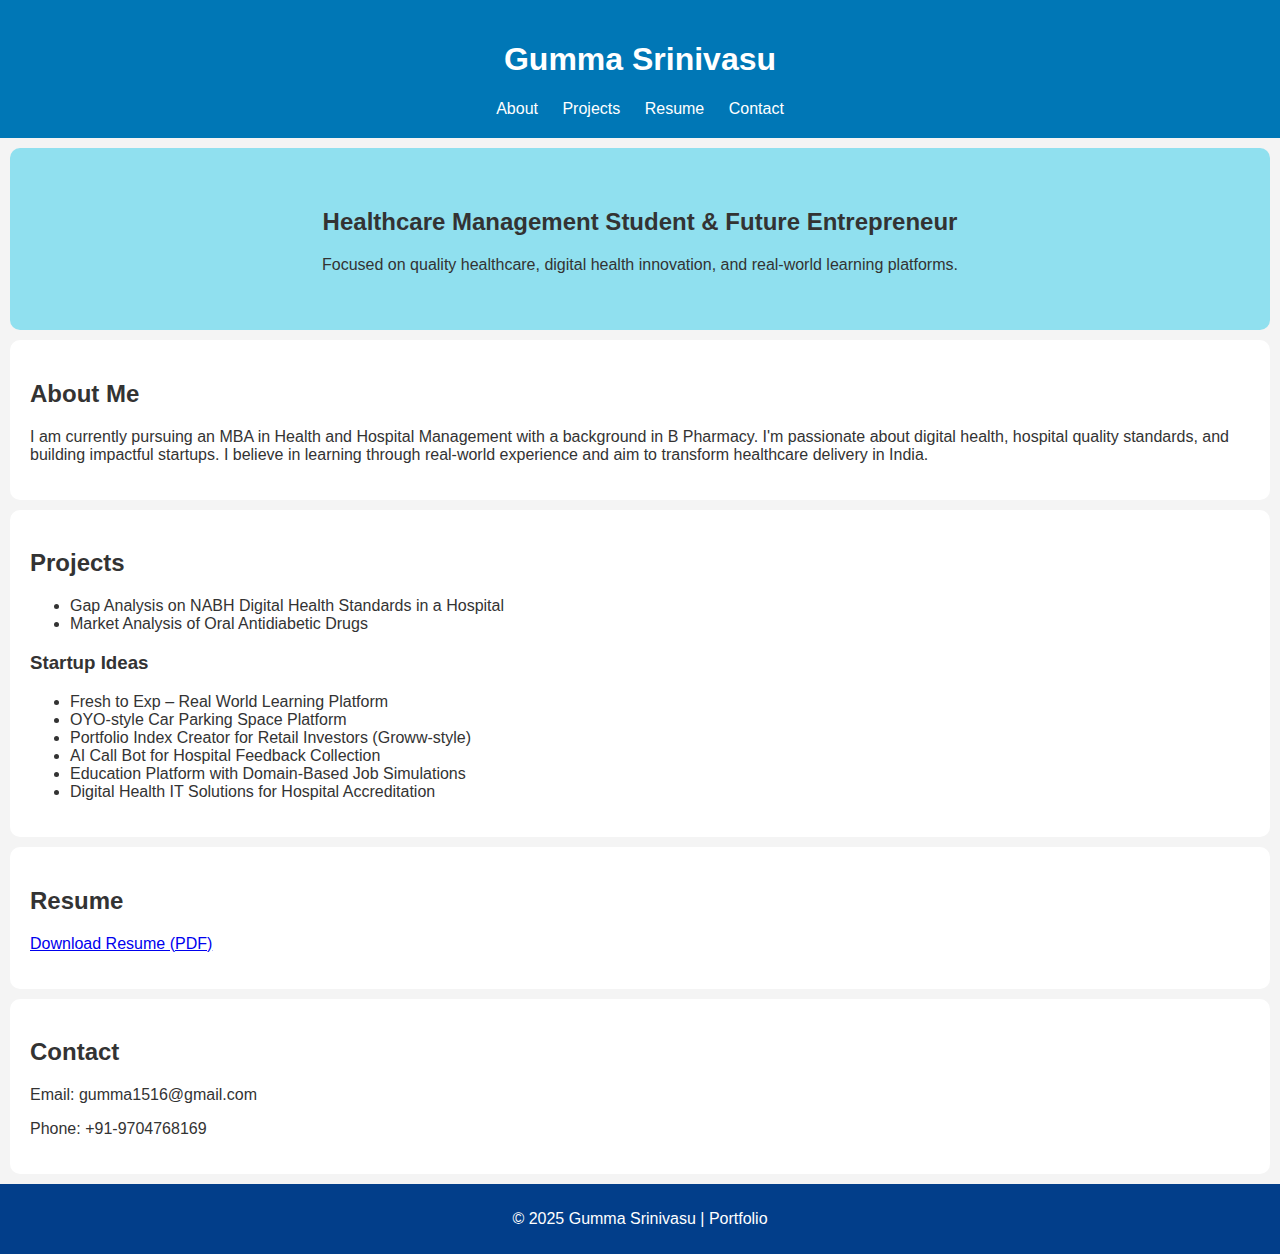
<file: index.html>
<!DOCTYPE html>
<html lang="en">
<head>
  <meta charset="UTF-8" />
  <meta name="viewport" content="width=device-width, initial-scale=1.0"/>
  <title>Gumma Srinivasu | Portfolio</title>
  <link rel="stylesheet" href="style.css" />
</head>
<body>
  <header>
    <h1>Gumma Srinivasu</h1>
    <nav>
      <a href="#about">About</a>
      <a href="#projects">Projects</a>
      <a href="#resume">Resume</a>
      <a href="#contact">Contact</a>
    </nav>
  </header>

  <section id="hero">
    <h2>Healthcare Management Student & Future Entrepreneur</h2>
    <p>Focused on quality healthcare, digital health innovation, and real-world learning platforms.</p>
  </section>

  <section id="about">
    <h2>About Me</h2>
    <p>I am currently pursuing an MBA in Health and Hospital Management with a background in B Pharmacy. I'm passionate about digital health, hospital quality standards, and building impactful startups. I believe in learning through real-world experience and aim to transform healthcare delivery in India.</p>
  </section>

  <section id="projects">
    <h2>Projects</h2>
    <ul>
      <li>Gap Analysis on NABH Digital Health Standards in a Hospital</li>
      <li>Market Analysis of Oral Antidiabetic Drugs</li>
    </ul>
    <h3>Startup Ideas</h3>
    <ul>
      <li>Fresh to Exp – Real World Learning Platform</li>
      <li>OYO-style Car Parking Space Platform</li>
      <li>Portfolio Index Creator for Retail Investors (Groww-style)</li>
      <li>AI Call Bot for Hospital Feedback Collection</li>
      <li>Education Platform with Domain-Based Job Simulations</li>
      <li>Digital Health IT Solutions for Hospital Accreditation</li>
    </ul>
  </section>

  <section id="resume">
    <h2>Resume</h2>
    <p><a href="resume.pdf" download>Download Resume (PDF)</a></p>
  </section>

  <section id="contact">
    <h2>Contact</h2>
    <p>Email: gumma1516@gmail.com</p>
    <p>Phone: +91-9704768169</p>
  </section>

  <footer>
    <p>© 2025 Gumma Srinivasu | Portfolio</p>
  </footer>
</body>
</html>
</file>
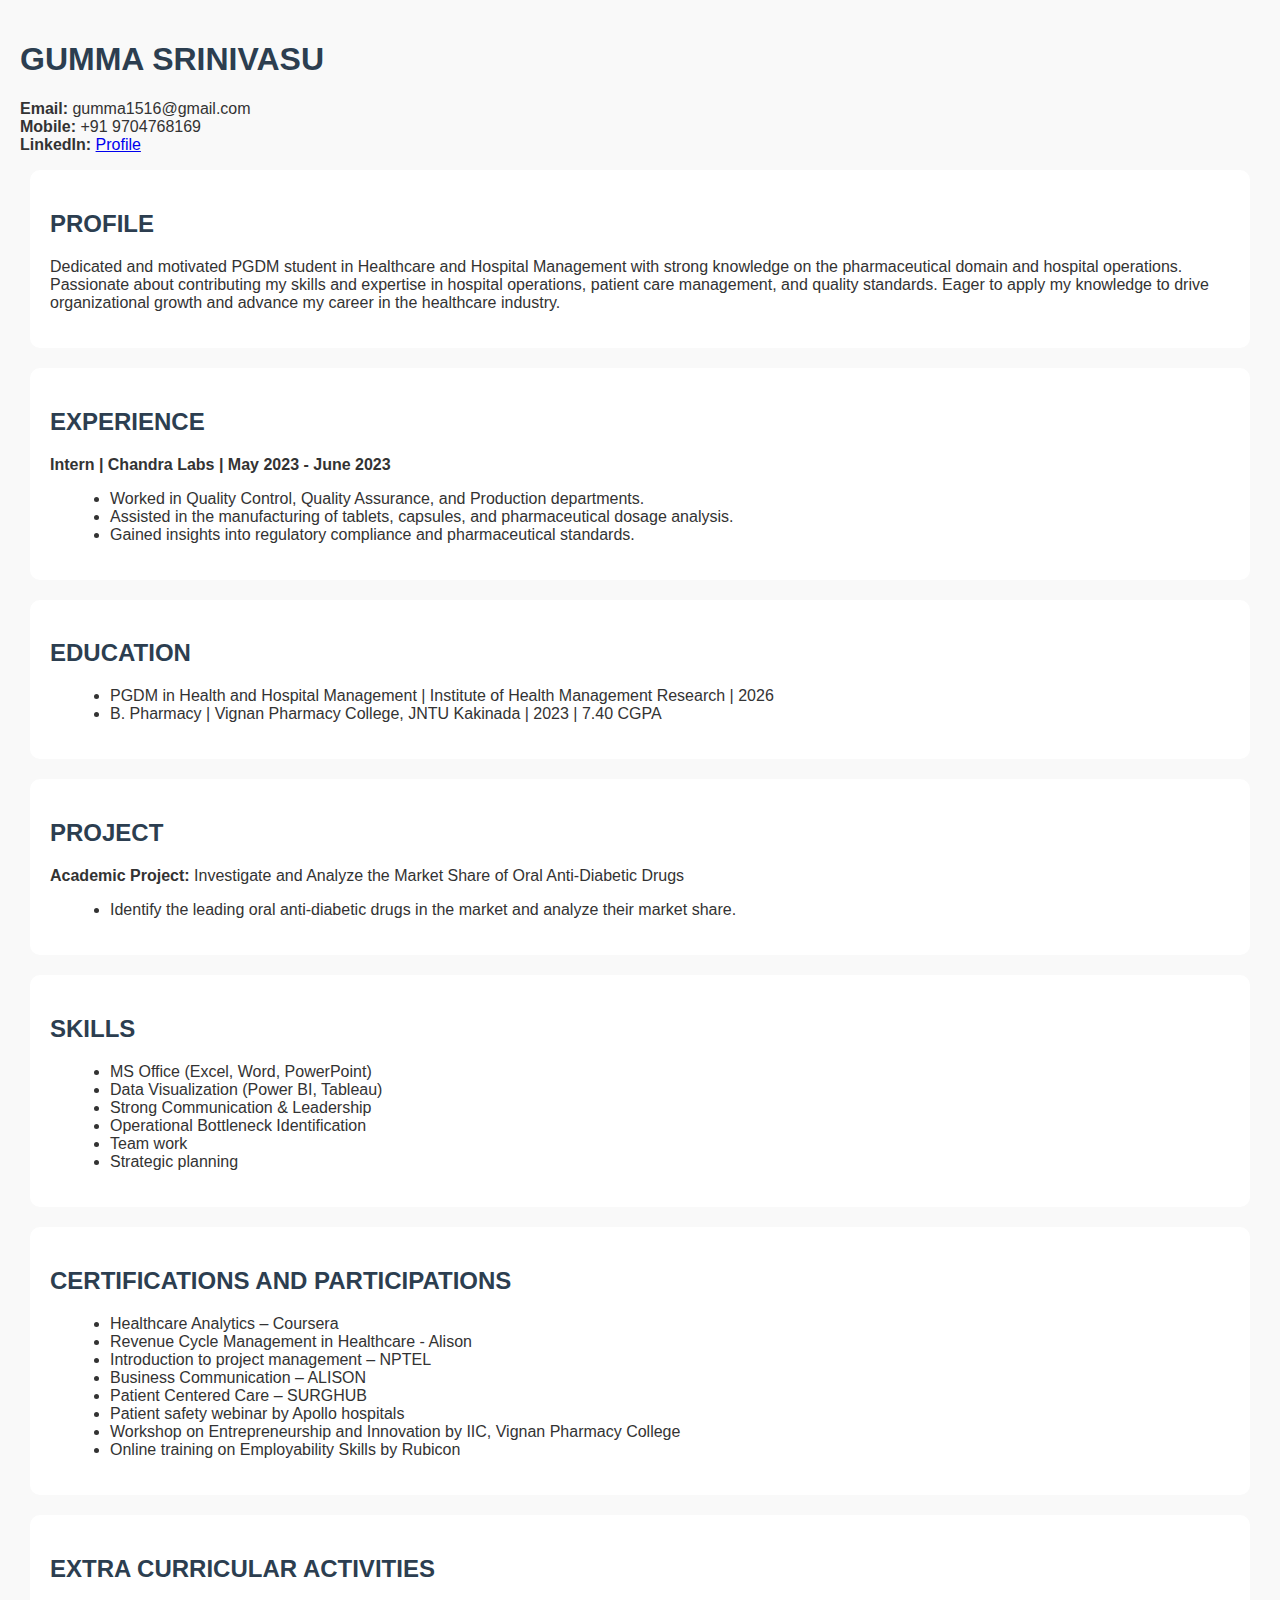
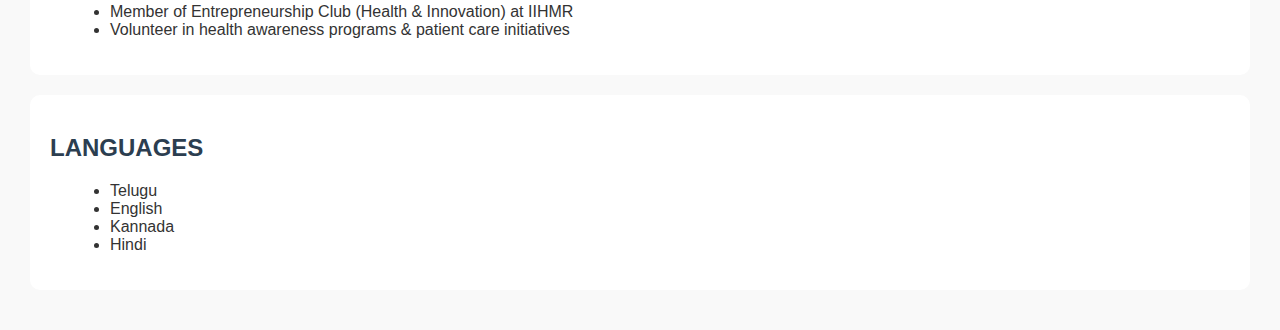
<file: resume.html>
<!DOCTYPE html>
<html lang="en">
<head>
    <meta charset="UTF-8">
    <title>Resume - Gumma Srinivasu</title>
    <link rel="stylesheet" href="style.css">
    <style>
        body { font-family: Arial, sans-serif; padding: 20px; background-color: #f9f9f9; }
        h1, h2 { color: #2c3e50; }
        section { margin-bottom: 20px; }
        ul { list-style-type: disc; margin-left: 20px; }
    </style>
</head>
<body>
    <h1>GUMMA SRINIVASU</h1>
    <p><strong>Email:</strong> gumma1516@gmail.com<br>
       <strong>Mobile:</strong> +91 9704768169<br>
       <strong>LinkedIn:</strong> <a href="https://www.linkedin.com/in/gumma-srinivas-49b061270" target="_blank">Profile</a></p>

    <section>
        <h2>PROFILE</h2>
        <p>Dedicated and motivated PGDM student in Healthcare and Hospital Management with strong knowledge on the pharmaceutical domain and hospital operations. Passionate about contributing my skills and expertise in hospital operations, patient care management, and quality standards. Eager to apply my knowledge to drive organizational growth and advance my career in the healthcare industry.</p>
    </section>

    <section>
        <h2>EXPERIENCE</h2>
        <p><strong>Intern | Chandra Labs | May 2023 - June 2023</strong></p>
        <ul>
            <li>Worked in Quality Control, Quality Assurance, and Production departments.</li>
            <li>Assisted in the manufacturing of tablets, capsules, and pharmaceutical dosage analysis.</li>
            <li>Gained insights into regulatory compliance and pharmaceutical standards.</li>
        </ul>
    </section>

    <section>
        <h2>EDUCATION</h2>
        <ul>
            <li>PGDM in Health and Hospital Management | Institute of Health Management Research | 2026</li>
            <li>B. Pharmacy | Vignan Pharmacy College, JNTU Kakinada | 2023 | 7.40 CGPA</li>
        </ul>
    </section>

    <section>
        <h2>PROJECT</h2>
        <p><strong>Academic Project:</strong> Investigate and Analyze the Market Share of Oral Anti-Diabetic Drugs</p>
        <ul>
            <li>Identify the leading oral anti-diabetic drugs in the market and analyze their market share.</li>
        </ul>
    </section>

    <section>
        <h2>SKILLS</h2>
        <ul>
            <li>MS Office (Excel, Word, PowerPoint)</li>
            <li>Data Visualization (Power BI, Tableau)</li>
            <li>Strong Communication & Leadership</li>
            <li>Operational Bottleneck Identification</li>
            <li>Team work</li>
            <li>Strategic planning</li>
        </ul>
    </section>

    <section>
        <h2>CERTIFICATIONS AND PARTICIPATIONS</h2>
        <ul>
            <li>Healthcare Analytics – Coursera</li>
            <li>Revenue Cycle Management in Healthcare - Alison</li>
            <li>Introduction to project management – NPTEL</li>
            <li>Business Communication – ALISON</li>
            <li>Patient Centered Care – SURGHUB</li>
            <li>Patient safety webinar by Apollo hospitals</li>
            <li>Workshop on Entrepreneurship and Innovation by IIC, Vignan Pharmacy College</li>
            <li>Online training on Employability Skills by Rubicon</li>
        </ul>
    </section>

    <section>
        <h2>EXTRA CURRICULAR ACTIVITIES</h2>
        <ul>
            <li>Member of Entrepreneurship Club (Health & Innovation) at IIHMR</li>
            <li>Volunteer in health awareness programs & patient care initiatives</li>
        </ul>
    </section>

    <section>
        <h2>LANGUAGES</h2>
        <ul>
            <li>Telugu</li>
            <li>English</li>
            <li>Kannada</li>
            <li>Hindi</li>
        </ul>
    </section>
</body>
</html>
</file>
<file: style.css>
body {
  font-family: Arial, sans-serif;
  margin: 0;
  padding: 0;
  background: #f4f4f4;
  color: #333;
}

header {
  background-color: #0077b6;
  color: white;
  padding: 20px;
  text-align: center;
}

nav a {
  margin: 0 10px;
  color: white;
  text-decoration: none;
}

section {
  padding: 20px;
  margin: 10px;
  background: white;
  border-radius: 10px;
}

#hero {
  background-color: #90e0ef;
  padding: 40px;
  text-align: center;
}

footer {
  background: #023e8a;
  color: white;
  text-align: center;
  padding: 10px;
}
</file>
